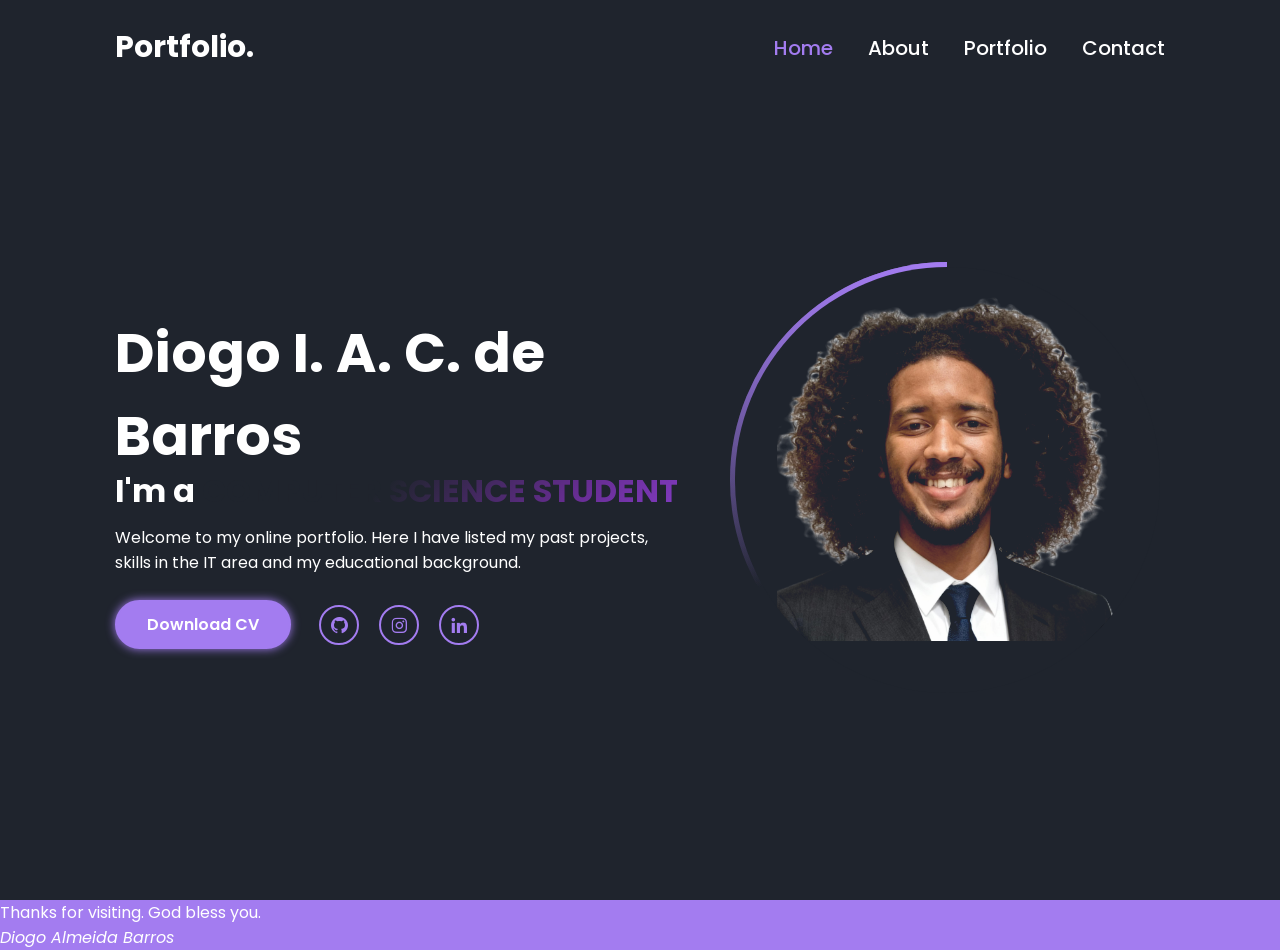
<file: cisc3003-IndAssgn-2026MAR01-DC328252/public/index.html>
<!DOCTYPE html>
<html lang="en">

<head>
<meta charset="UTF-8">
<meta http-equiv="X-UA-Compatible" content="IE-edge">
<meta name="viewport" content="width=device-width, initial-scale=1.0">

<title>Personal Portfolio: Home</title>
<link rel="stylesheet" href="style.css">
<link href='https://unpkg.com/boxicons@2.1.4/css/boxicons.min.css'
	rel='stylesheet'>
</head>
<body>
	<nav class="navbar">
		<a href="index.html" class="logo">Portfolio.</a>
		<ul>
			<li class="active"><a href="index.html">Home</a></li>
			<li><a href="about.html">About</a></li>
			<li><a href="portfolio.html">Portfolio</a></li>
			<li><a href="contact.html">Contact</a></li>
		</ul>

	</nav>

	<div class="bars-animation">
		<div class="bar" style="--i: 6;"></div>
		<div class="bar" style="--i: 5;"></div>
		<div class="bar" style="--i: 4;"></div>
		<div class="bar" style="--i: 3;"></div>
		<div class="bar" style="--i: 2;"></div>
		<div class="bar" style="--i: 1;"></div>
	</div>

	<section class="main">
		<div class="home-info">
			<h1>Diogo I. A. C. de Barros</h1>
			<h2>
				I'm a 
				<span data-text="Computer Science Student">Computer Science Student</span>
				</h2>
			<p>Welcome to my online portfolio. Here I have listed my past projects, skills in the IT area and my educational background.</p>
			<div class="btn-sci">
				<a href="IT-CV.pdf" download="DiogoBarros_CV" class="btn">Download CV</a>
				<div class="sci">
					<a href="https://github.com/bomboclatwarrior"><i class='bx bxl-github'></i></a> 
					<a href="https://www.instagram.com/almeida_visions/"><i class='bx bxl-instagram'></i></a> 
					<a href="https://www.linkedin.com/in/diogo-barros-803a42299/"><i class='bx bxl-linkedin'></i></a>

				</div>
			</div>
		</div>
		<div class="home-img">
			<div class="img-box">
				<div class="img-item">
					<img src="images/squareformal.png" alt="">
				</div>
			</div>
		</div>
	</section>
<footer>
  <p>Thanks for visiting. God bless you.</p>
  <p><em>Diogo Almeida Barros</em></p>
</footer>
</body>
</html>
</file>
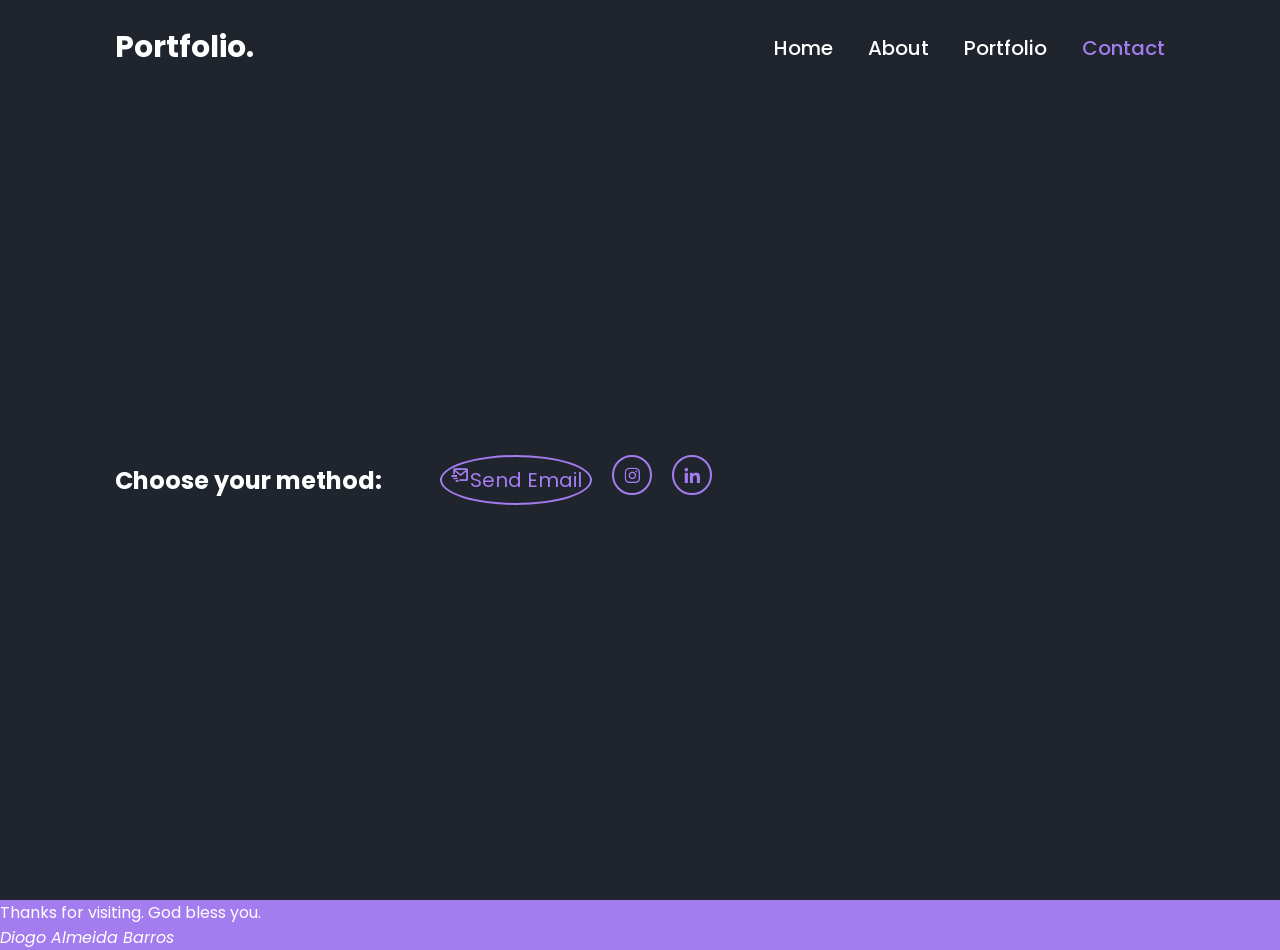
<file: cisc3003-IndAssgn-2026MAR01-DC328252/public/contact.html>
<!DOCTYPE html>
<html lang="en">
<head>
<meta charset="UTF-8">
<meta http-equiv="X-UA-Compatible" content="IE-edge">
<meta name="viewport" content="width=device-width, initial-scale=1.0">

<title>Personal Portfolio: Contact me</title>
<link rel="stylesheet" href="style.css">
<link href='https://unpkg.com/boxicons@2.1.4/css/boxicons.min.css'
	rel='stylesheet'>
</head>
<body>
	<nav class="navbar">
		<a href="index.html" class="logo">Portfolio.</a>
		<ul>
			<li><a href="index.html">Home</a></li>
			<li><a href="about.html">About</a></li>
			<li><a href="portfolio.html">Portfolio</a></li>
			<li class="active"><a href="contact.html">Contact</a></li>
		</ul>

	</nav>

	<div class="bars-animation">
		<div class="bar" style="--i: 6;"></div>
		<div class="bar" style="--i: 5;"></div>
		<div class="bar" style="--i: 4;"></div>
		<div class="bar" style="--i: 3;"></div>
		<div class="bar" style="--i: 2;"></div>
		<div class="bar" style="--i: 1;"></div>
	</div>

	<section class="main">
	<h2> Choose your method:</h2>
	<div class="sci">
		<a href="mailto:laddtiny@gmail.com"><i class='bx bx-mail-send'></i>Send Email</a>
		<a href="https://www.instagram.com/almeida_visions/"><i class='bx bxl-instagram'></i></a> 
		<a href="https://www.linkedin.com/in/diogo-barros-803a42299/"><i class='bx bxl-linkedin'></i></a>
	
	</div>
	</section>
<footer>
  <p>Thanks for visiting. God bless you.</p>
  <p><em>Diogo Almeida Barros</em></p>
</footer>
</body>
</html>
</file>
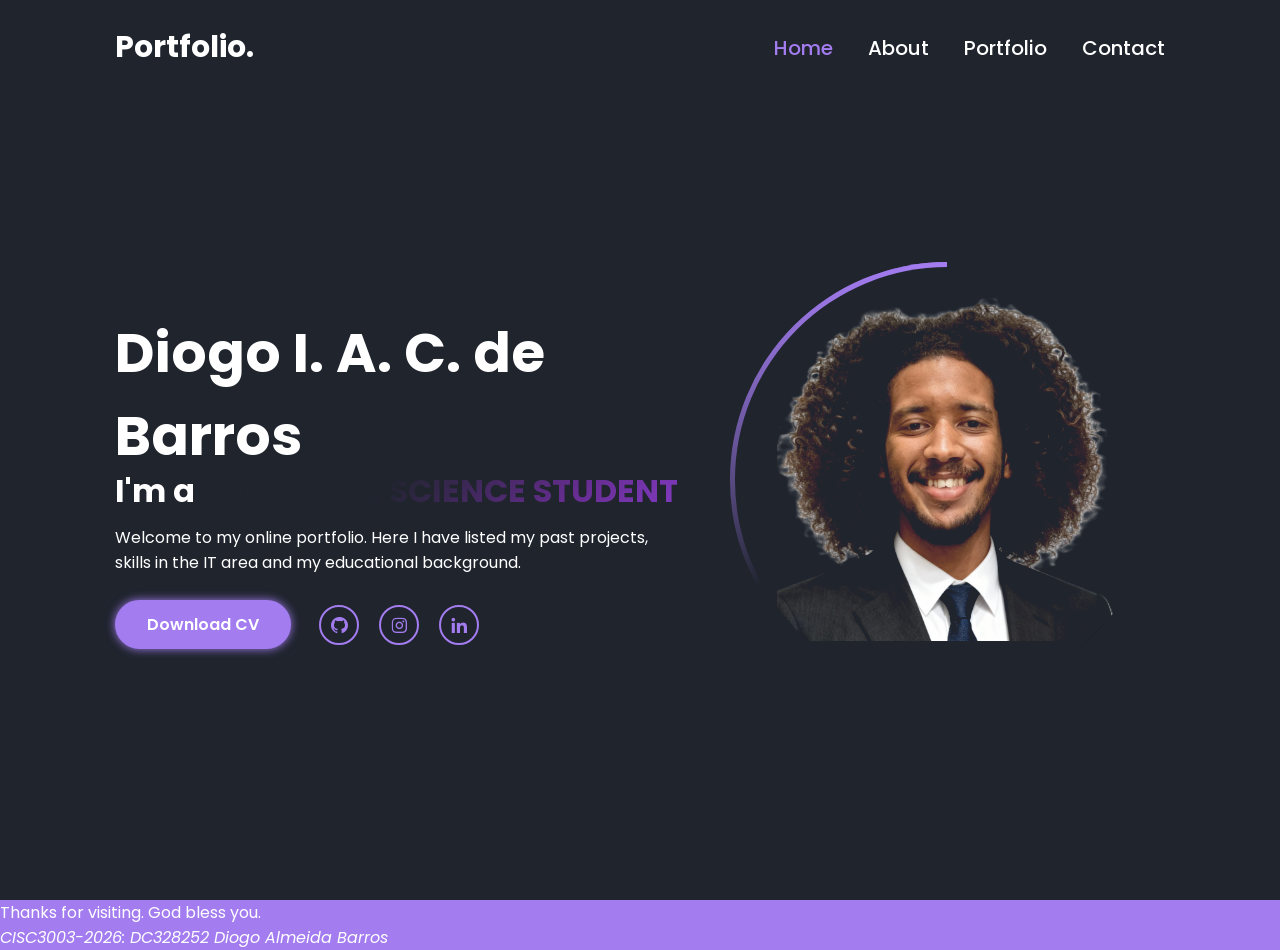
<file: cisc3003-IndAssgn-2026MAR01-DC328252/public/homepage.html>
<!DOCTYPE html>
<html lang="en">

<head>
<meta charset="UTF-8">
<meta http-equiv="X-UA-Compatible" content="IE-edge">
<meta name="viewport" content="width=device-width, initial-scale=1.0">

<title>Personal Portfolio: Home</title>
<link rel="stylesheet" href="style.css">
<link href='https://unpkg.com/boxicons@2.1.4/css/boxicons.min.css'
	rel='stylesheet'>
</head>
<body>
	<nav class="navbar">
		<a href="homepage.html" class="logo">Portfolio.</a>
		<ul>
			<li class="active"><a href="homepage.html">Home</a></li>
			<li><a href="about.html">About</a></li>
			<li><a href="portfolio.html">Portfolio</a></li>
			<li><a href="contact.html">Contact</a></li>
		</ul>

	</nav>

	<div class="bars-animation">
		<div class="bar" style="--i: 6;"></div>
		<div class="bar" style="--i: 5;"></div>
		<div class="bar" style="--i: 4;"></div>
		<div class="bar" style="--i: 3;"></div>
		<div class="bar" style="--i: 2;"></div>
		<div class="bar" style="--i: 1;"></div>
	</div>

	<section class="main">
		<div class="home-info">
			<h1>Diogo I. A. C. de Barros</h1>
			<h2>
				I'm a 
				<span data-text="Computer Science Student">Computer Science Student</span>
				</h2>
			<p>Welcome to my online portfolio. Here I have listed my past projects, skills in the IT area and my educational background.</p>
			<div class="btn-sci">
				<a href="IT-CV.pdf" download="DiogoBarros_CV.pdf" class="btn">Download CV</a>
				<div class="sci">
					<a href="https://github.com/bomboclatwarrior"><i class='bx bxl-github'></i></a> 
					<a href="https://www.instagram.com/almeida_visions/"><i class='bx bxl-instagram'></i></a> 
					<a href="https://www.linkedin.com/in/diogo-barros-803a42299/"><i class='bx bxl-linkedin'></i></a>

				</div>
			</div>
		</div>
		<div class="home-img">
			<div class="img-box">
				<div class="img-item">
					<img src="images/squareformal.png" alt="">
				</div>
			</div>
		</div>
	</section>
<footer>
  <p>Thanks for visiting. God bless you.</p>
  <p><em>CISC3003-2026: DC328252  Diogo Almeida Barros</em></p>
</footer>
</body>
</html>
</file>
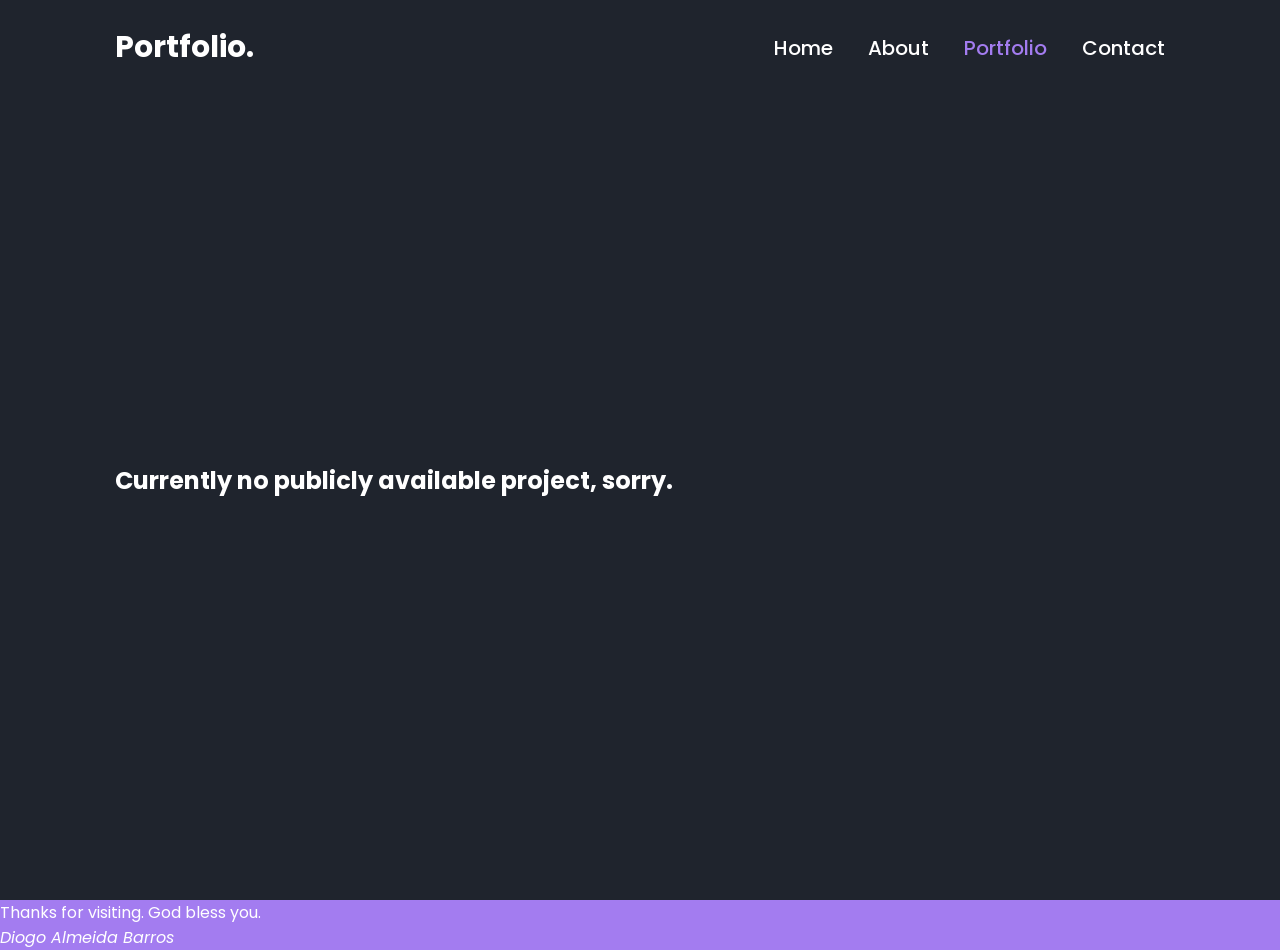
<file: cisc3003-IndAssgn-2026MAR01-DC328252/public/portfolio.html>
<!DOCTYPE html>
<html lang="en">
<head>
<meta charset="UTF-8">
<meta http-equiv="X-UA-Compatible" content="IE-edge">
<meta name="viewport" content="width=device-width, initial-scale=1.0">

<title>Personal Portfolio: Portfolio</title>
<link rel="stylesheet" href="style.css">
<link href='https://unpkg.com/boxicons@2.1.4/css/boxicons.min.css'
	rel='stylesheet'>
</head>
<body>
	<nav class="navbar">
		<a href="index.html" class="logo">Portfolio.</a>
		<ul>
			<li><a href="index.html">Home</a></li>
			<li><a href="about.html">About</a></li>
			<li class="active"><a href="portfolio.html">Portfolio</a></li>
			<li><a href="contact.html">Contact</a></li>
		</ul>

	</nav>

	<div class="bars-animation">
		<div class="bar" style="--i: 6;"></div>
		<div class="bar" style="--i: 5;"></div>
		<div class="bar" style="--i: 4;"></div>
		<div class="bar" style="--i: 3;"></div>
		<div class="bar" style="--i: 2;"></div>
		<div class="bar" style="--i: 1;"></div>
	</div>
	
	<section class="main">
		<h2>Currently no <b>publicly</b> available project, sorry.</h2>
	</section>
	<footer>
  <p>Thanks for visiting. God bless you.</p>
  <p><em>Diogo Almeida Barros</em></p>
</footer>
</body>
</html>
</file>
<file: cisc3003-IndAssgn-2026MAR01-DC328252/public/style.css>
@charset "UTF-8";
@import url('https://fonts.googleapis.com/css2?family=Poppins:wght@300;400;500;600;700;800;900&display=swap');

*{
	margin:0;
	padding:0;
	box-sizing:border-box;
	font-family:'Poppins', sans-serif;
}



a{
	color: #fff;
	text-decoration: none;
}

.navbar{
	position:fixed;
	left:0;
	top:0;
	width:100%;
	padding:25px 9%;

	display:flex;
	justify-content: space-between;
	align-items:center;
	z-index:100;
	visibility: hidden;
	opacity:0;
	animation:show-content 1.5s linear forwards;
	animation-delay: 1.2s;
}

footer{
	background:#a37cf0;
	color:#fff;
}


@keyframes show-content{
	100%{
		visibility:visible;
		opacity:1;
		}
}


.navbar .logo{
	font-size:30px;
	font-weight:700;
	transition:.5s;
}

.navbar ul{
	display:flex;
	
}

.navbar ul li{
	list-style:none;
	margin-left:35px;
}

.navbar ul li a{
	font-size:20px;
	font-weight:500;
	transition: .5s;
}

.navbar ul li:hover a, .navbar ul li.active a ,.navbar .logo:hover{
	color:#a37cf0;
}
.main{
	display:flex;
	align-items:center;
	height:100vh;
	padding:60px 9% 0;
	color: #fff;
	visibility: hidden;
	opacity:0;
	gap:50px;
	animation:show-content 1.5s linear forwards;
	animation-delay: 1.6s;
}

.home-info h1{
	font-size:55px;
}
.home-info h2{
	display:inline-block;
	font-size:32px;
	margin-top:-10px;
}

.home-info h2 span , .highlights .photos .latest-additions{
	position: relative;
	display: inline-block;
	text-transform: uppercase;
	background-image: linear-gradient(-225deg, 
	#1f242d 20%, 
	#662d91 40%, 
	#9444e2 60%, 
	#662d91	80%, 
	#1f242d 100%);
	background-size: auto auto;
	background-clip: border-box;
	background-size: 200% auto;
	color: #fff;
	background-clip: text;
	-webkit-background-clip: text;
	-webkit-text-fill-color: transparent;
	animation: textclip 3s linear infinite;
	
}




/* .home-info h2 span::before{ */
/* 	content:attr(data-text); */
/* 	position:absolute; */
/* 	width:0; */
/* 	border-right:2px solid #a37cf0; */
/* 	white-space:nowrap; */
/* 	overflow:hidden; */
/* } */



@keyframes textclip {
  to {
    background-position: 200% center;
  }
}

.home-info p{
	font-size:16px;
	margin:10px 0 25px;
}

.home-info .btn-sci{
	display:flex;
	align-items:center;
}

.btn{
	display:inline-block;
	padding:10px 30px;
	background:#a37cf0;
	border: 2px solid #a37cf0;
	border-radius:40px;
	box-shadow:0 0 10px #a37cf0;
	font-size:16px;
	font-weight:600;
	transition:.5s;
}
.btn:hover{
	background:transparent;
	color:#a37cf0;
	box-shadow:none;
}
.home-info .btn-sci .sci{
	margin-left:20px;
}

.home-info .btn-sci .sci a, .sci a{
	display:inline-flex;
	padding: 8px;
	border:2px solid #a37cf0;
	border-radius:50%;
	font-size:20px;
	color:#a37cf0;
	margin: 0 8px;
	transition:.5s;
}

.home-info .btn-sci .sci a:hover , .sci a:hover{
	background:#a37cf0;
	color:#1f242d;
	box-shadow:0 0 10px #a37cf0;
}

.home-img .img-box {
	position:relative;
	width:34vw;
	height:34vw;
/* 	background: white; */
	border-radius: 50%;
	padding:5px;
	display:flex;
	justify-content:center;
	align-items:center;
	overflow:hidden;
}

.home-img .img-box::before,.home-img .img-box::after{
	content:'';
	position:absolute;
	width:500px;
	height:500px;
	background:conic-gradient(transparent,transparent,transparent, #a37cf0);
	transform:rotate(0deg);
	animation: rotate-border 8s linear infinite; 
}

.home-img .img-box::after{
	animation-delay:-4s;
}

@keyframes rotate-border{
	100%{
		transform:rotate(360deg);
	}
}

.home-img .img-box .img-item{
	position:relative;
	width:100%;
	height:100%;
	background:#1f242d ;
	border-radius:50%;
/* 	border: .1px solid white; */
	display:flex;
	justify-content:center;
	z-index:1;
	overflow:hidden;
}

.home-img .img-box .img-item img{
	position:absolute;
	top:30px;
	display:block;
	width:80%;
	object-fit:cover;
	mix-blend-mode:lighten;
}



.highlights {
  padding: 24px 20px;
  clear: both;
}



.highlights .photos img {
  display: block;
  width: 100%;
  height: 100%;
  object-fit: cover;
  border-radius:30%;
}

.bars-animation{
	position:absolute;
	width:100%;
	height:100%;
	display:flex;
	z-index:-1; 
}

.bars-animation .bar{
	width:100%;
	height:100%;
	background: #1f242d;
	transform:translateY(-100%);
	animation: show-bars .5s ease-in-out forwards;
	animation-delay: calc(0.1s * var(--i));
}

@keyframes show-bars {
	100%{
		transform:translateY(0%);
	}
}


/* .sci a{ */
/* 	display:inline-flex; */
/* 	padding: 8px; */
/* 	border:2px solid #a37cf0; */
/* 	border-radius:50%; */
/* 	font-size:20px; */
/* 	color:#a37cf0; */
/* 	margin: 0 8px; */
/* 	transition:.5s; */
/* } */
</file>
